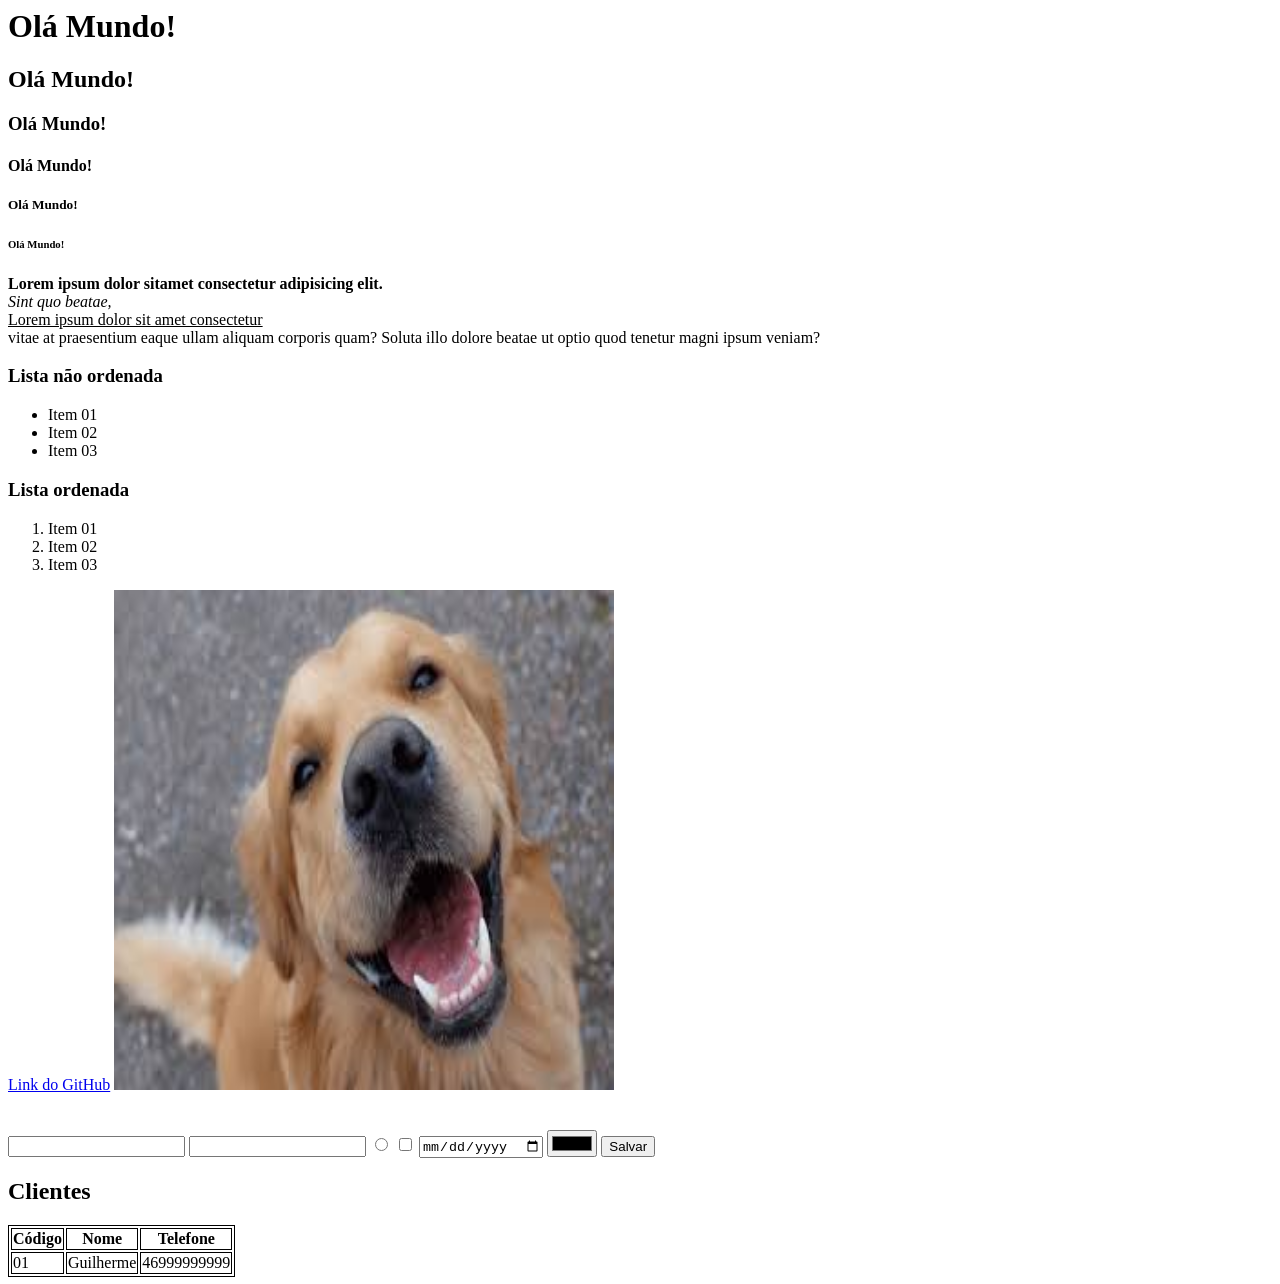
<file: aula_01/index.html>
<html>

<head>
    <title>Aula 01</title>
</head>

<body>
    <!-- Texto -->
    <h1>Olá Mundo!</h1>
    <h2>Olá Mundo!</h2>
    <h3>Olá Mundo!</h3>
    <h4>Olá Mundo!</h4>
    <h5>Olá Mundo!</h5>
    <h6>Olá Mundo!</h6>

    <!-- Paragrafo -->
    <p>
        <b>Lorem ipsum dolor sitamet consectetur adipisicing elit.</b> <br>
        <i>Sint quo beatae,</i><br>
        <u>Lorem ipsum dolor sit amet consectetur</u> <br>
        vitae at praesentium eaque ullam aliquam corporis quam? Soluta illo dolore beatae ut optio quod tenetur magni
        ipsum veniam?
    </p>

    <!-- Lista não ordenada -->
    <h3> Lista não ordenada</h3>
    <ul>
        <li>Item 01</li>
        <li>Item 02</li>
        <li>Item 03</li>
    </ul>

    <!-- Lista ordenada -->
    <h3> Lista ordenada</h3>
    <ol>
        <li>Item 01</li>
        <li>Item 02</li>
        <li>Item 03</li>
    </ol>

    <a href="https://github.com/guilhermeemanuelpires/SESI_DA">Link do GitHub</a>

    <img src="dog.jpeg" alt="NÃO FOI POSSIVEL CARREGAR A IMAGEM!" width="500" height="500" />

    <br>
    <br>
    <br>

    <input type="text">
    <input type="number">
    <input type="radio">
    <input type="checkbox">
    <input type="date">
    <input type="color">
    <button>Salvar</button>

    <h2>Clientes</h2>
    <table style="border: 1px solid black;">
        <tr>
            <th style="border: 1px solid black;">Código</th>
            <th style="border: 1px solid black;">Nome</th>
            <th style="border: 1px solid black;">Telefone</th>
        </tr>

        <tr>
            <td style="border: 1px solid black;">01</td>
            <td style="border: 1px solid black;">Guilherme</td>
            <td style="border: 1px solid black;">46999999999</td>
        </tr>
    </table>


</body>

</html>
</file>
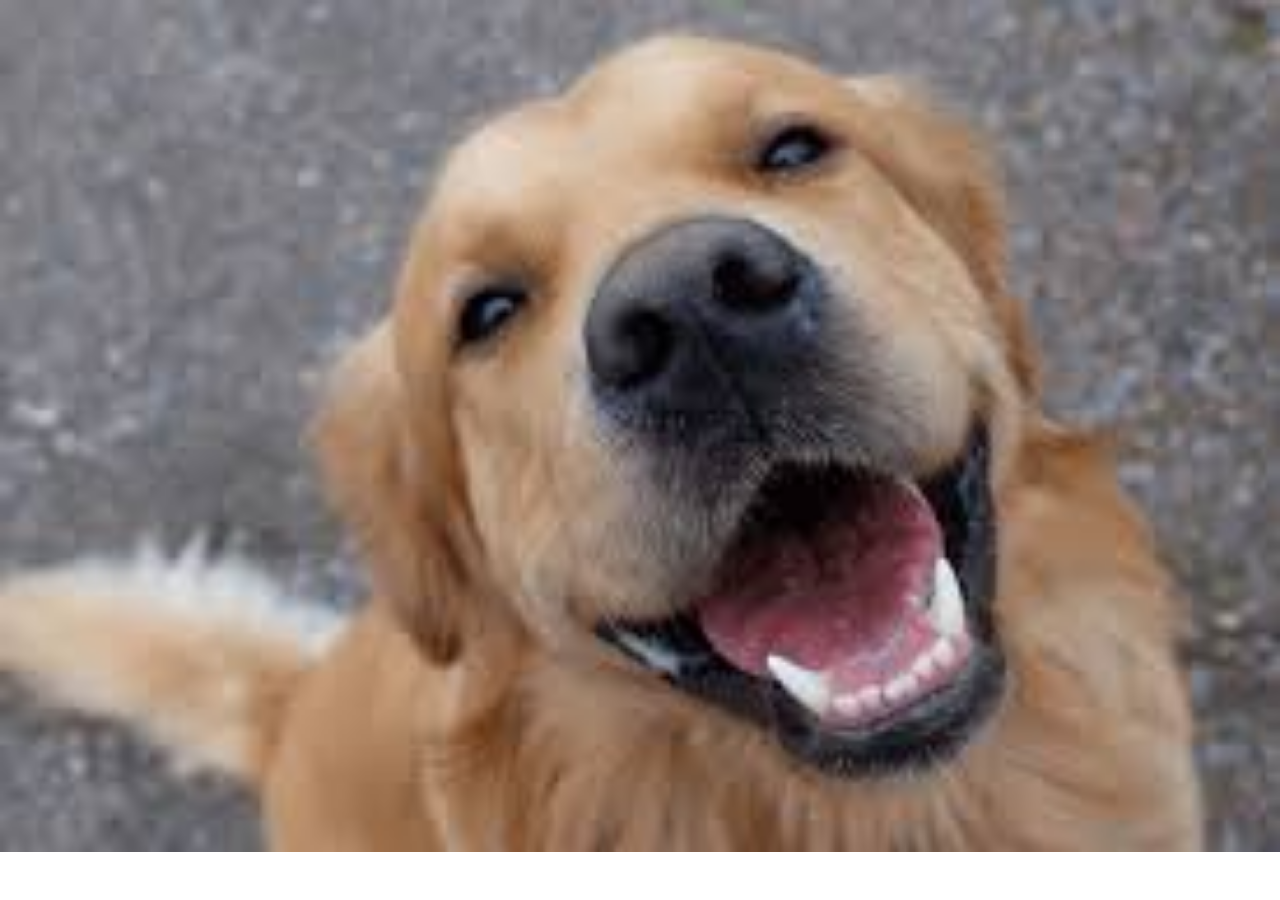
<file: aula_02/index.html>
<!DOCTYPE html>
<html lang="pt-BR">

<head>
    <meta charset="UTF-8">
    <title>aula 02</title>
</head>

<!-- <body  style="background-color: red;"> -->

<body style="background-image: url('../aula_01/dog.jpeg'); 
background-repeat: no-repeat; 
background-size:  cover;">
    <!-- <style>
        body {
            background-color: green;
        }
    </style> -->

</body>

</html>
</file>
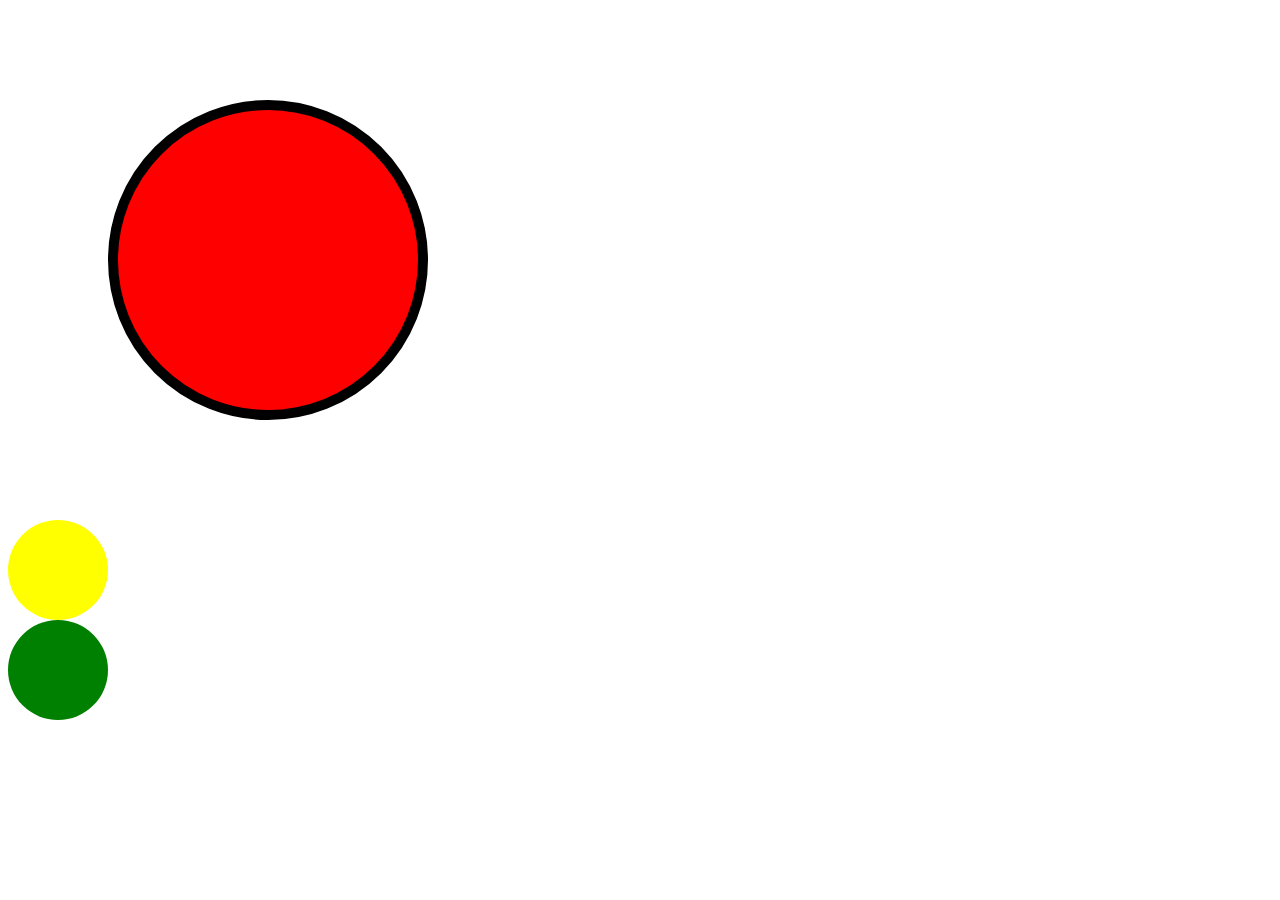
<file: aula_03/index.html>
<!DOCTYPE html>
<html lang="pt-BR">

<head>
    <meta charset="UTF-8">
    <title>Aula 03</title>
</head>

<!-- <body style="display: flex; justify-content: space-between;"> -->

<body>

    <div style="height: 100px; 
                width: 100px; 
                background-color: red;
                border-radius: 100%;
                margin: 100px;
                padding: 100px;
                border: solid 10px black;
                "></div>
    <div style="height: 100px; 
                width: 100px; 
                background-color: yellow;
                border-radius: 100%;"></div>
    <div style="height: 100px; 
                width: 100px; 
                background-color: green;
                border-radius: 100%;"></div>
</body>

</html>
</file>
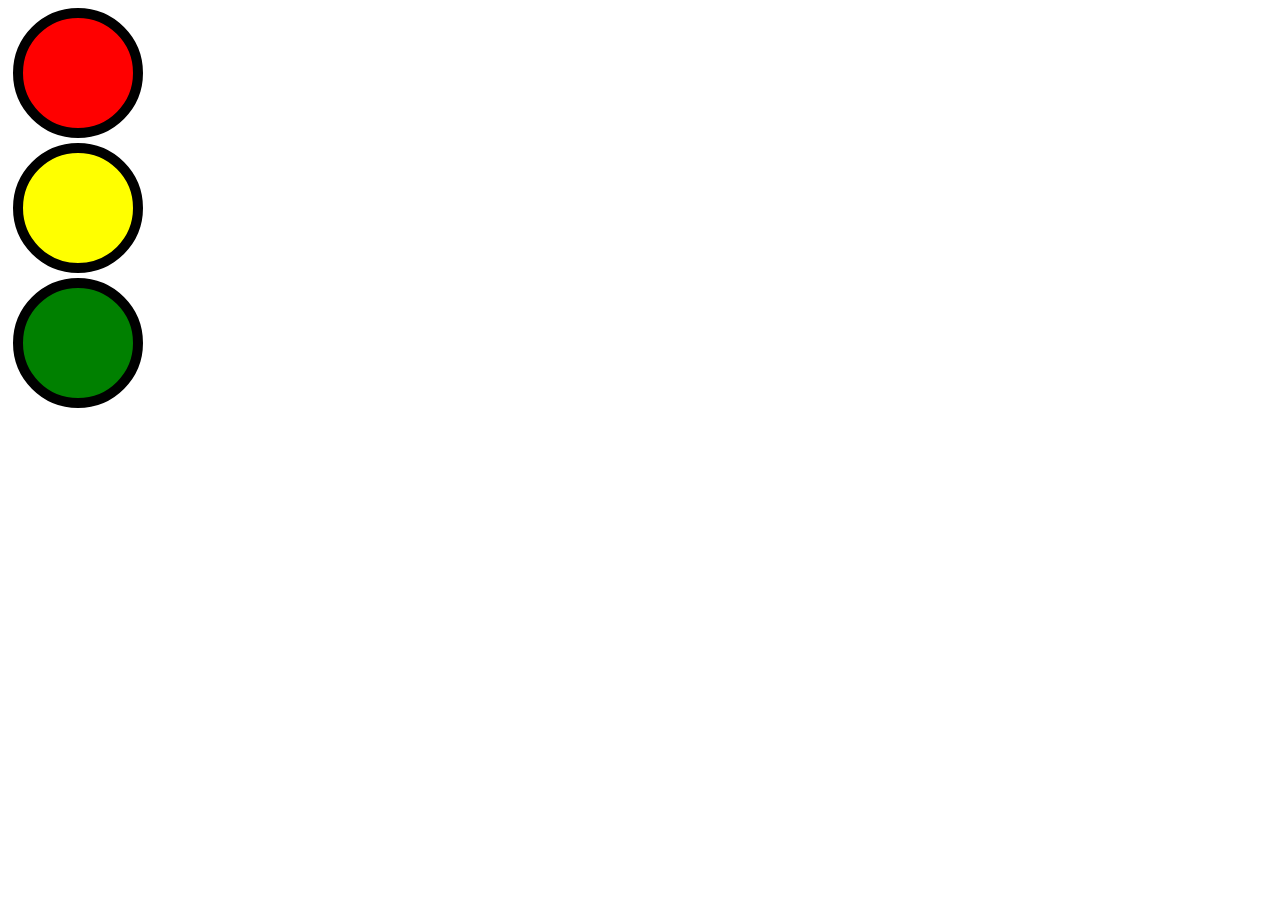
<file: aula_04/index.html>
<!DOCTYPE html>
<html lang="pt-BR">

<head>
    <meta charset="UTF-8">
    <title>Aula 04</title>
</head>

<body>
    <div class="teste"></div>

    <div class="teste" style="background-color: yellow;"></div>

    <div  class="teste" style="background-color: green;"></div>

    <style>
        .teste {
            height: 100px;
            width: 100px;
            background-color: red;
            border-radius: 100%;
            margin: 5px;
            padding: 5px;
            border: solid 10px black;
        }
    </style>

</body>

</html>
</file>
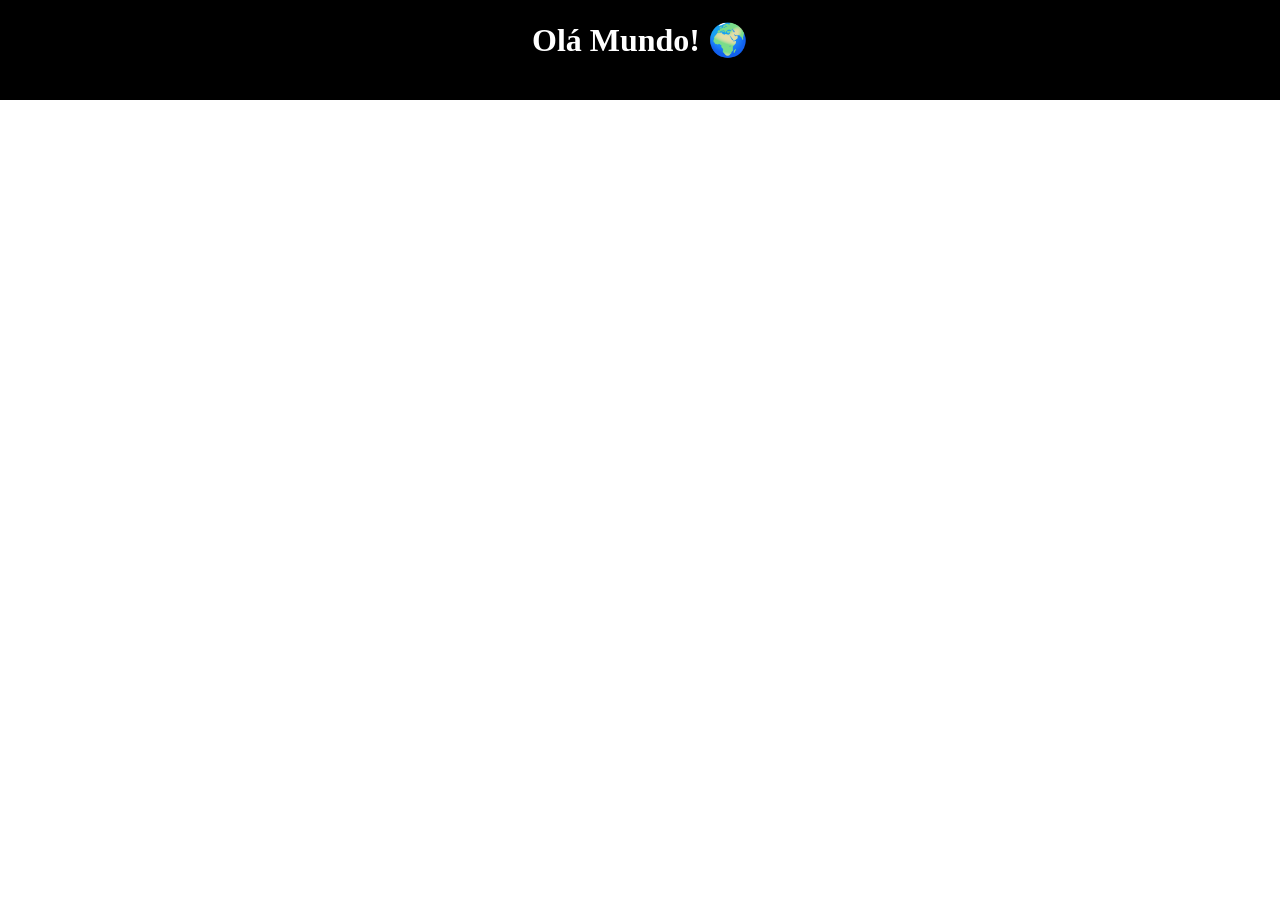
<file: Aula_05/index.html>
<!DOCTYPE html>
<html lang="pt-BR">

<head>
    <meta charset="UTF-8">
    <link rel="stylesheet" href="./styles.css">
    <title>Aula 05</title>
</head>

<body>
    <div class="menu">
        <h1>Olá Mundo! 🌍</h1>
    </div>
</body>

</html>
</file>
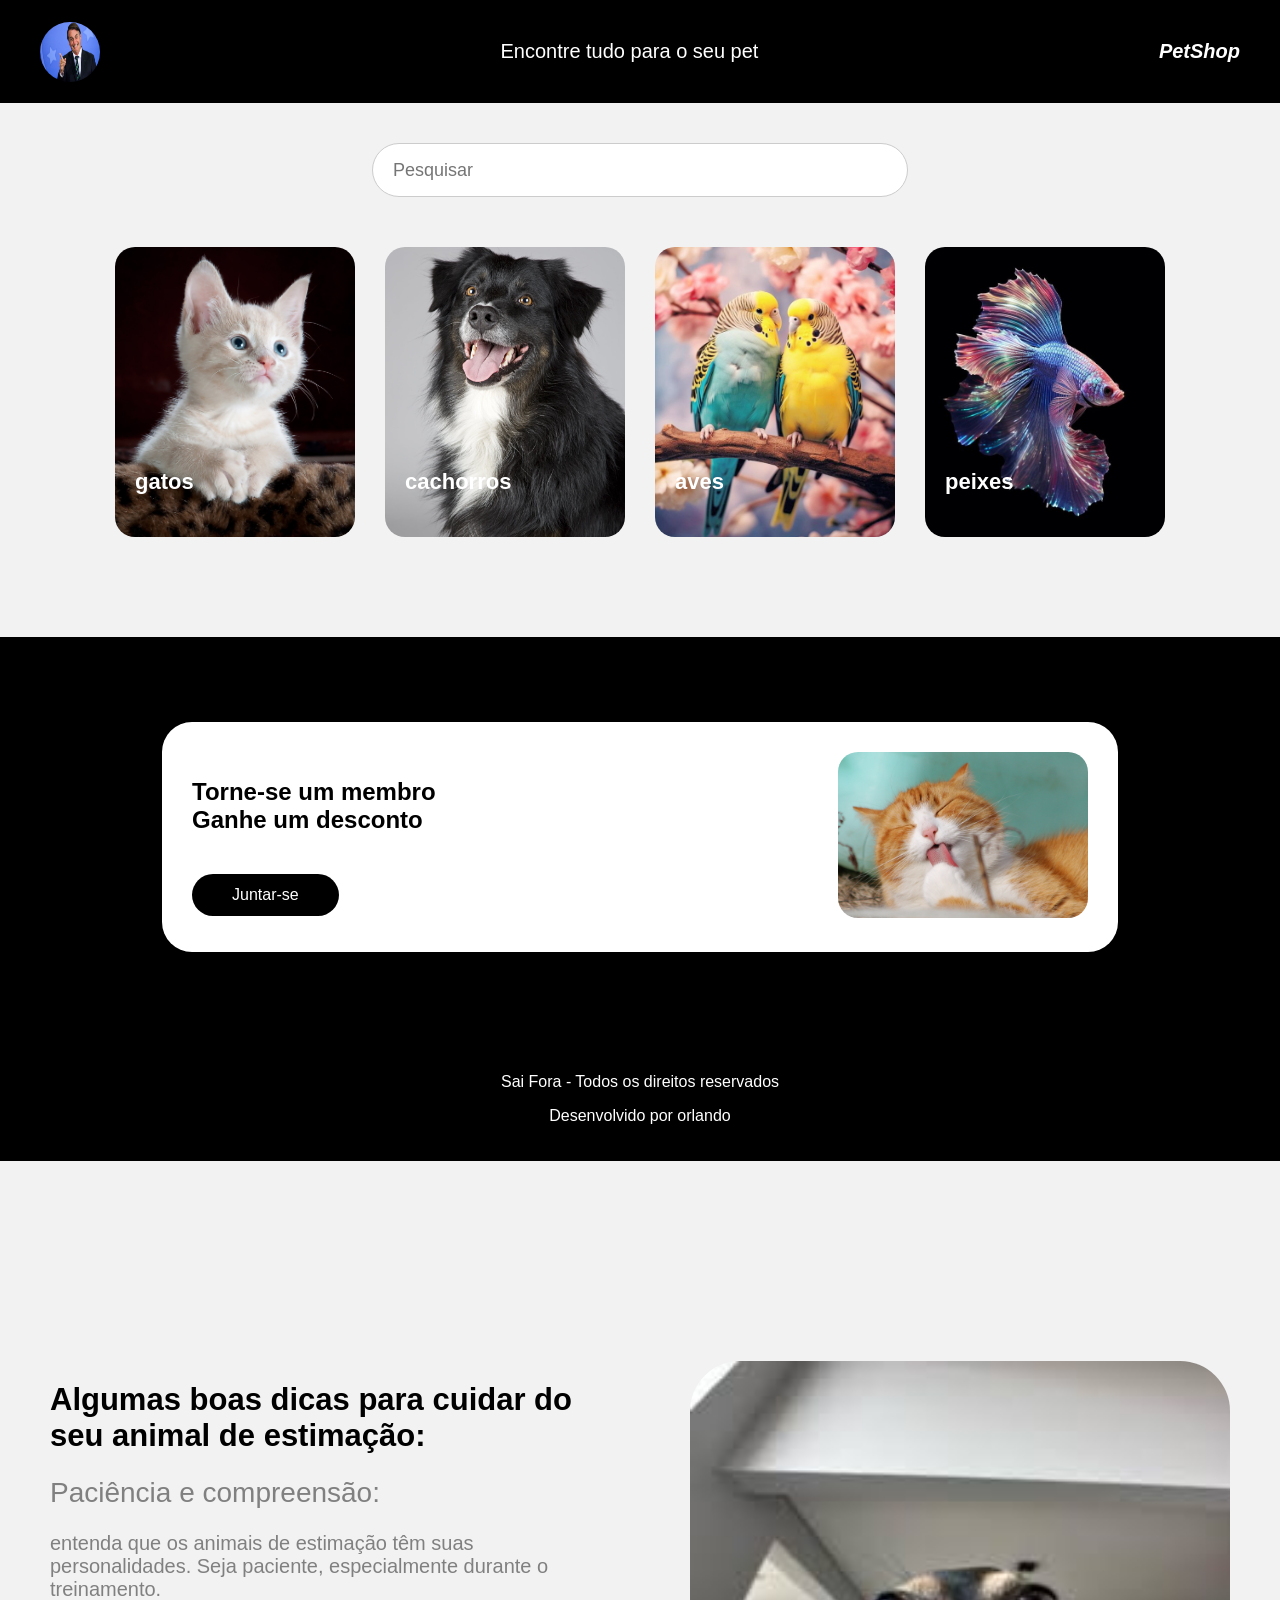
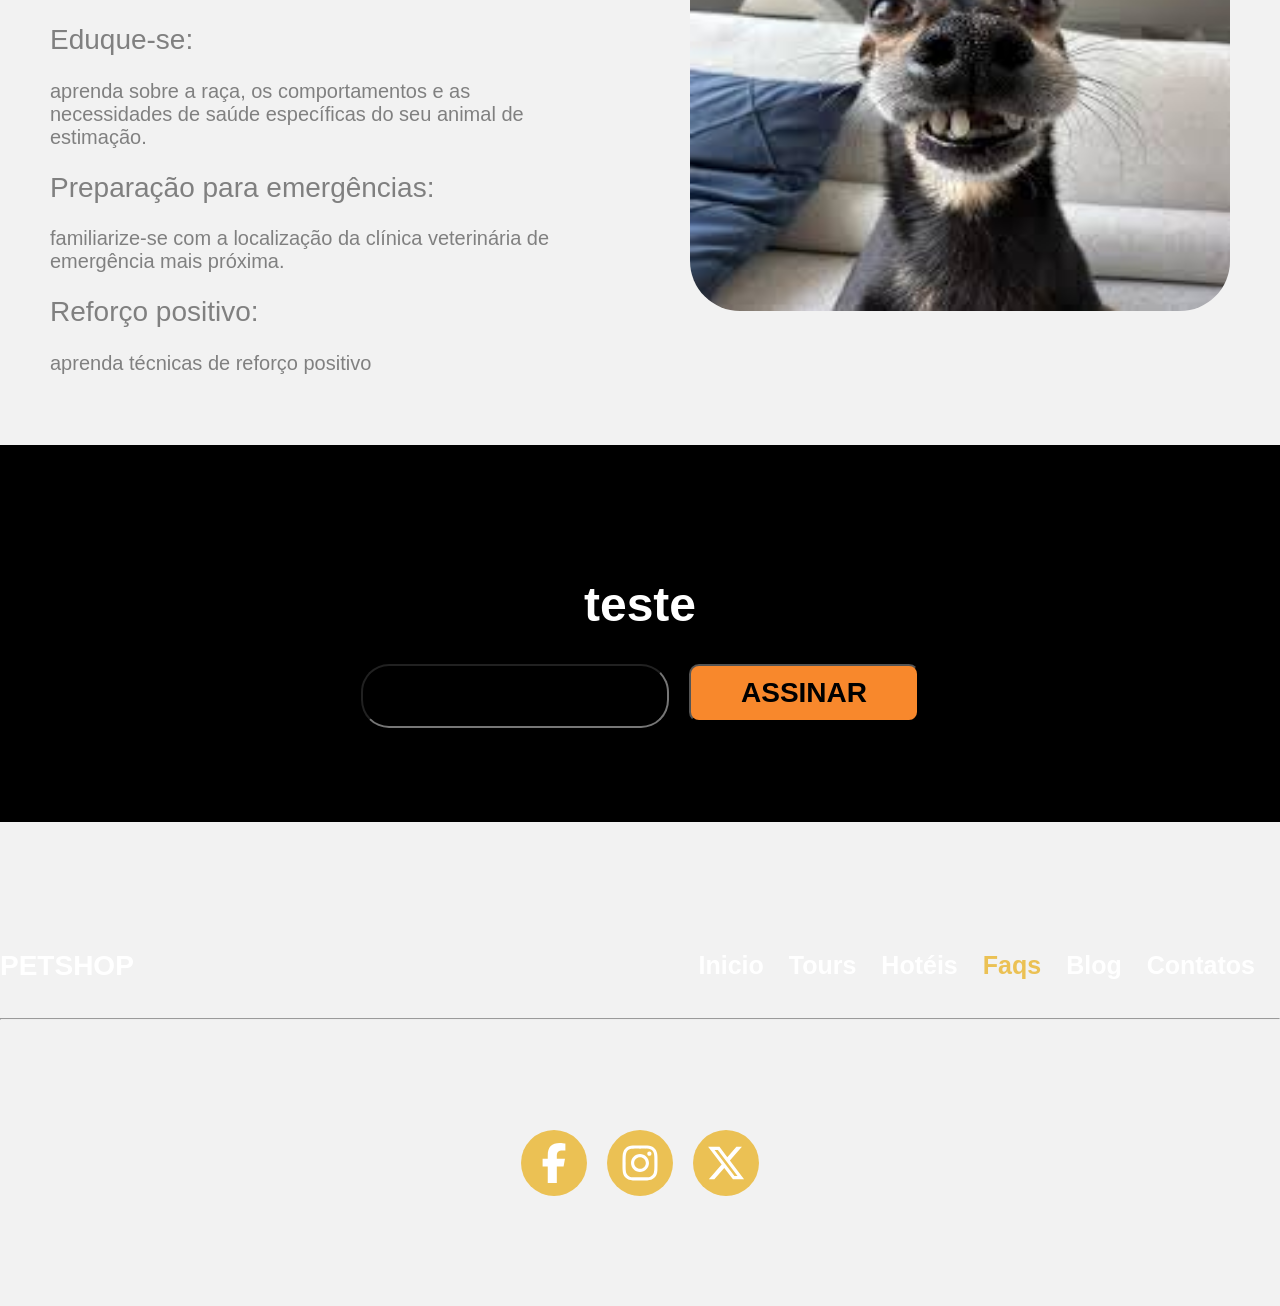
<file: aula_06/index.html>
<!DOCTYPE html>
<html lang="en">

<head>
    <meta charset="UTF-8">
    <link rel="stylesheet" href="./styles.css">
    <title>PetShop</title>
</head>

<body>

    <header class="menu">
        <img src="./img/perfil.png" alt="Não foi possivel carregar a imagem!">

        <h1>Encontre tudo para o seu pet</h1>

        <p>PetShop</p>
    </header>

    <div class="campo-pesquisa">
        <input type="text" placeholder="Pesquisar">
    </div>

    <div class="grupo-card">
        <div class="card" style="background-image: url(./img/gato.jpg);">
            <p>gatos</p>
        </div>
        <div class="card" style="background-image: url(./img/cachorro.jpg);">
            <p>cachorros</p>
        </div>
        <div class="card" style="background-image: url(./img/ave.png);">
            <p>aves</p>
        </div>
        <div class="card" style="background-image: url(./img/peixe.png);">
            <p>peixes</p>
        </div>
    </div>

    <div class="promo-fundo">
        <div class="promo">
            <div class="promo-texto">
                <h2>Torne-se um membro<br>Ganhe um desconto</h2>
                <button>Juntar-se</button>
            </div>

            <div class="promo-img">
                <img src="./img/gato_laranja.jpg" alt="Gato">
            </div>
        </div>
    </div>

    <div class="menu-final">
        <p>Sai Fora - Todos os direitos reservados</p>
        <p>Desenvolvido por orlando</p>
    </div>

    <div class="grupo-dicas">
        <div class="dica">
            <h1>Algumas boas dicas para cuidar do <br>
                seu animal de estimação:</h1>

            <h2>Paciência e compreensão:</h2>
            <p>entenda que os animais de estimação têm
                suas personalidades.
                Seja paciente, especialmente durante o
                treinamento.</p>

            <h2>Eduque-se:</h2>
            <p>aprenda sobre a raça, os comportamentos
                e as necessidades de saúde específicas
                do seu animal de estimação.</p>

            <h2>Preparação para emergências:</h2>
            <p>familiarize-se com a localização da clínica
                veterinária de emergência mais próxima.</p>

            <h2>Reforço positivo:</h2>
            <p>aprenda técnicas de reforço positivo</p>
        </div>
        <img src="img/download.jpg" alt="N deu">
    </div>

    <div class="card-fundo">
        <div class="titulo">
            <h1> teste </h1>
        </div>

        <div class="pesquisa">
            <input type="text" />
            <button> ASSINAR </button>
        </div>
    </div>

      <div class="menu-rodape">
            <p>PetShop</p>
            <ul>
                <li>Inicio</li>
                <li>Tours</li>
                <li>Hotéis</li>
                <li id="selecionado">Faqs</li>
                <li>Blog</li>
                <li>Contatos</li>
            </ul>
        </div>

        <hr>
        <div class="redes-social">
            <div class="item-social">
                <svg xmlns="http://www.w3.org/2000/svg" viewBox="0 0 640 640">
                    <path
                        d="M240 363.3L240 576L356 576L356 363.3L442.5 363.3L460.5 265.5L356 265.5L356 230.9C356 179.2 376.3 159.4 428.7 159.4C445 159.4 458.1 159.8 465.7 160.6L465.7 71.9C451.4 68 416.4 64 396.2 64C289.3 64 240 114.5 240 223.4L240 265.5L174 265.5L174 363.3L240 363.3z" />
                </svg>
            </div>

            <div class="item-social">
                <svg xmlns="http://www.w3.org/2000/svg" viewBox="0 0 640 640">
                    <path
                        d="M320.3 205C256.8 204.8 205.2 256.2 205 319.7C204.8 383.2 256.2 434.8 319.7 435C383.2 435.2 434.8 383.8 435 320.3C435.2 256.8 383.8 205.2 320.3 205zM319.7 245.4C360.9 245.2 394.4 278.5 394.6 319.7C394.8 360.9 361.5 394.4 320.3 394.6C279.1 394.8 245.6 361.5 245.4 320.3C245.2 279.1 278.5 245.6 319.7 245.4zM413.1 200.3C413.1 185.5 425.1 173.5 439.9 173.5C454.7 173.5 466.7 185.5 466.7 200.3C466.7 215.1 454.7 227.1 439.9 227.1C425.1 227.1 413.1 215.1 413.1 200.3zM542.8 227.5C541.1 191.6 532.9 159.8 506.6 133.6C480.4 107.4 448.6 99.2 412.7 97.4C375.7 95.3 264.8 95.3 227.8 97.4C192 99.1 160.2 107.3 133.9 133.5C107.6 159.7 99.5 191.5 97.7 227.4C95.6 264.4 95.6 375.3 97.7 412.3C99.4 448.2 107.6 480 133.9 506.2C160.2 532.4 191.9 540.6 227.8 542.4C264.8 544.5 375.7 544.5 412.7 542.4C448.6 540.7 480.4 532.5 506.6 506.2C532.8 480 541 448.2 542.8 412.3C544.9 375.3 544.9 264.5 542.8 227.5zM495 452C487.2 471.6 472.1 486.7 452.4 494.6C422.9 506.3 352.9 503.6 320.3 503.6C287.7 503.6 217.6 506.2 188.2 494.6C168.6 486.8 153.5 471.7 145.6 452C133.9 422.5 136.6 352.5 136.6 319.9C136.6 287.3 134 217.2 145.6 187.8C153.4 168.2 168.5 153.1 188.2 145.2C217.7 133.5 287.7 136.2 320.3 136.2C352.9 136.2 423 133.6 452.4 145.2C472 153 487.1 168.1 495 187.8C506.7 217.3 504 287.3 504 319.9C504 352.5 506.7 422.6 495 452z" />
                </svg>
            </div>

            <div class="item-social">
                <svg xmlns="http://www.w3.org/2000/svg" viewBox="0 0 640 640">
                    <path
                        d="M453.2 112L523.8 112L369.6 288.2L551 528L409 528L297.7 382.6L170.5 528L99.8 528L264.7 339.5L90.8 112L236.4 112L336.9 244.9L453.2 112zM428.4 485.8L467.5 485.8L215.1 152L173.1 152L428.4 485.8z" />
                </svg>
            </div>
        </div>


    </div>


</body>

</html>
</file>
<file: Aula_05/styles.css>
body {
    margin: 0px;
}

.menu {
    height: 100px;
    width: 100%;
    background-color: black;
    color: white;
    display: flex;
    justify-content: center;
    justify-items: center;
}
</file>
<file: aula_06/styles.css>
body {
    margin: 0;
    font-family: Arial, Helvetica, sans-serif;
    background-color: #f2f2f2;
}

/* HEADER */
.menu {
    background-color: black;
    display: flex;
    justify-content: space-between;
    align-items: center;
    padding: 20px 40px;
    color: white;
}

.menu img {
    width: 60px;
    height: 60px;
    border-radius: 50%;
}

.menu h1 {
    font-size: 20px;
    font-weight: normal;
}

.menu p {
    font-size: 20px;
    font-weight: bold;
    font-style: italic;
}

/* PESQUISA */
.campo-pesquisa {
    display: flex;
    justify-content: center;
    margin-top: 40px;
}

.campo-pesquisa input {
    height: 50px;
    width: 40%;
    border-radius: 50px;
    font-size: 18px;
    padding-left: 20px;
    border: 1px solid #ccc;
}

/* CARDS */
.grupo-card {
    display: flex;
    justify-content: center;
    gap: 30px;
    margin-top: 50px;
}

.card {
    width: 200px;
    height: 250px;
    border-radius: 20px;
    background-size: cover;
    background-position: center;
    display: flex;
    align-items: flex-end;
    padding: 20px;
    color: white;
    font-size: 22px;
    font-weight: bold;
    cursor: pointer;
    transition: transform 0.3s;
}

.card:hover {
    transform: scale(1.05);
}

/* SEÇÃO PROMOCIONAL */
.promo {
    background-color: white;
    width: 70%;
    margin: 80px auto;
    border-radius: 30px;
    display: flex;
    justify-content: space-between;
    align-items: center;
    padding: 30px;
}

.promo-texto h2 {
    font-size: 24px;
}

.promo-texto button {
    margin-top: 20px;
    padding: 12px 40px;
    border-radius: 30px;
    border: none;
    background-color: black;
    color: white;
    font-size: 16px;
    cursor: pointer;
}

.promo-img img {
    width: 250px;
    border-radius: 20px;
}

/* FOOTER */
.menu-final {
    background-color: black;
    color: white;
    text-align: center;
    padding: 20px;
}

.promo-fundo {
    height: 400px;
    background-color: black;
    margin-top: 100px;
    display: flex;
    justify-content: center;
    align-items: center;
    display: flex;
}

.grupo-dicas {
    width: 100%;
    margin-top: 150px;
    display: flex;
    /* justify-content: space-around; */

}

.grupo-dicas img {
    width: 50%;
    height: 550px;
    border-radius: 100px;
    padding: 50px;
}

.dica {
    width: 50%;
    padding: 50px;
}

.dica h1 {
    font-size: 31px;
    font-family: sans-serif;
    font-weight: 600;
}

.dica h2 {
    font-size: 28px;
    font-family: sans-serif;
    font-weight: 400;
    color: gray;

}

.dica p {
    font-size: 20px;
    font-family: sans-serif;
    font-weight: 200;
    color: gray;

}

.card-fundo {
    background-color: black;
    padding: 100px;
}

.titulo {
    color: white;
    font-size: 24px;
    font-weight: bold;
    text-align: center;
}

.pesquisa {
    display: flex;
    justify-content: center;
    height: 58px;
  
}

.pesquisa input{
    height: 100%;
    width: 300px;
    border-radius: 28px;
    background-color: transparent;
    font-size: 24px;
    color: white;

}

.pesquisa button {
    background-color: rgb(248, 136, 44);
    width: 230px;
    margin-left: 20px;
    font-size: 28px;
    color: rgb(0, 0, 0);
    font-weight: bold;
    text-transform: uppercase;
    border-radius: 10px;
}

.menu-rodape {
    display: flex;
    justify-content: space-between;
    align-items: center;
    color: white;
    margin-top: 100px;
}

.menu-rodape p {
    font-size: 28px;
    font-weight: bold;
    text-transform: uppercase;
}

.menu-rodape ul {
    display: flex;
    list-style-type: none;
    font-size: 25px;
    font-weight: bold;
}

.menu-rodape li {
    margin-right: 25px;
    cursor: pointer;
}

#selecionado {
    color: #EBC154;
}

.rodape hr {
    margin-top: -20px;
}

.redes-social {
    display: flex;
    justify-content: center;
    align-items: center;
    margin: 100px;
}

.item-social {
    width: 50px;
    height: 50px;
    border-radius: 100%;
    background-color: #EBC154;
    margin: 10px;
    cursor: pointer;
    color: white;
    fill: white;
    padding: 8px;
}
</file>
